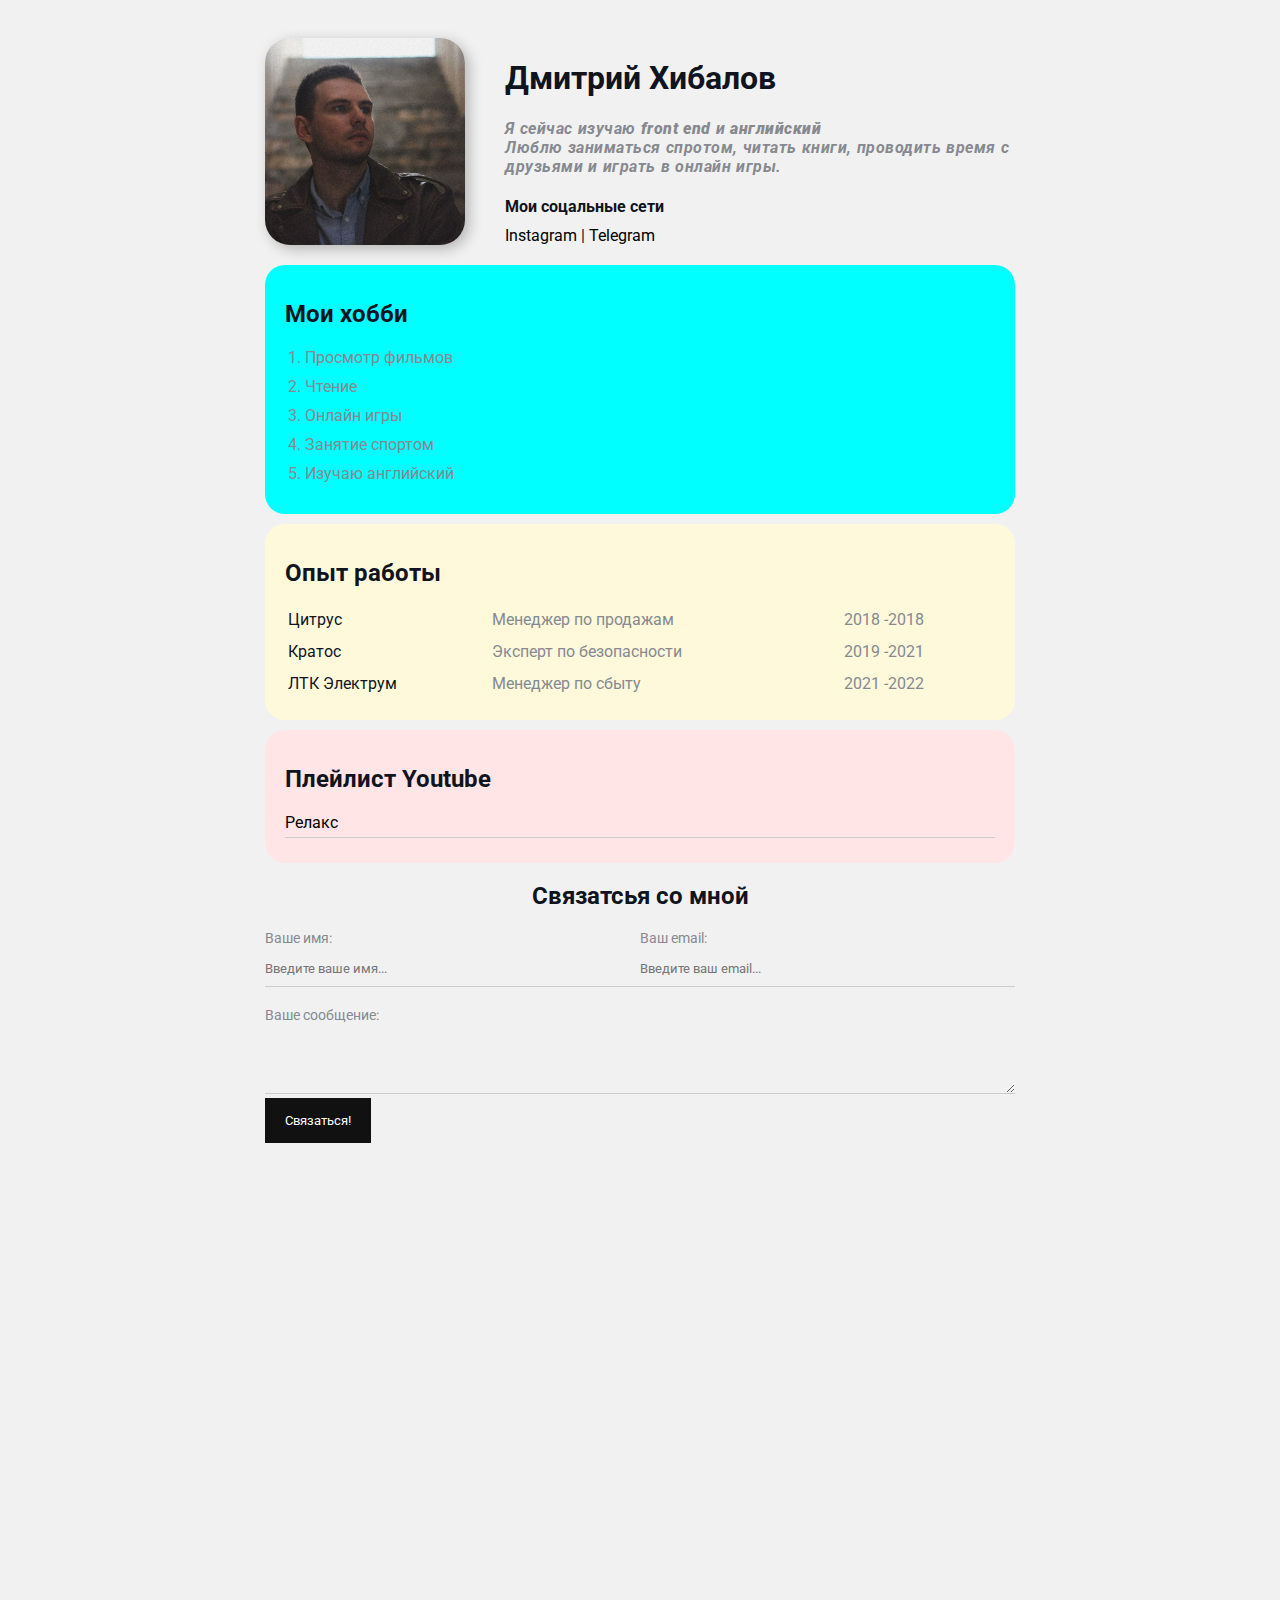
<file: index.html>
<!DOCTYPE html>
<html >
  <head>
    <meta charset="UTF-8">
    <title>Dmytro CV</title>

    <link href="styles.css"
     rel="stylesheet">
</head>
<body>
<div class="conteir">
    <div class="info">
                <img src="avatar.jpeg"  alt="тут мое фото"
                class="avatar" />

                <div class="info-text">
                <h1> Дмитрий Хибалов</h1>
                <p> Я сейчас изучаю <strong>front end</strong> и <strong>английский</strong></p>
                <p>Люблю заниматься спротом, читать книги, проводить время с друзьями и играть в онлайн игры.</p>
        
                <h4>Мои соцальные сети</h4>
                  
                <a href="https://instagram.com/d.khibalov"
                target="_blank">Instagram</a>
                |
                <a href="https://t.me/d_khibalov"
                    target="_blank">Telegram</a>
                </div>
                
            </div>

        
 <div class="card bg-blue">
    <h2> Мои хобби</h2>
    <ol class="list">
        <li>Просмотр фильмов</li>
        <li>Чтение</li>
        <li> Онлайн игры</li>
        <li> Занятие спортом</li>
        <li> Изучаю английский</li>
    </ol>
</div>

    
<div class="card bg-yellow">
    <h2>Опыт работы</h2>
    <table class="table">
       
        <tr>
            <td>Цитрус</td>
            <td> Менеджер по продажам</td>
            <td>2018 -2018</td>
       </tr>

        <tr>
             <td>Кратос</td>
             <td>Эксперт по безопасности</td>
             <td>2019 -2021</td>
        </tr>

        <tr>
            <td> ЛТК Электрум </td>
            <td> Менеджер по сбыту</td>
            <td>2021 -2022</td>
            </tr>  
    </table>
        </div>
        
        <div class="card bg-red">
    <h2>Плейлист Youtube</h2>
    <ul class="link-list">
        <li>
            <a href="https://music.youtube.com/playlist?list=PLRkjVC5g-nVOrF-nBoRjqc43_3FLwoC-1">Релакс</a>
        </li>
    </ul>
        </div>

    <div class="contact">
        <h2>Связатсья со мной</h2>

        <form action="/">
         <div class="row">
            <div class="form-group">
                <label for="name">Ваше имя:</label>
                <input type="text" id="name"
                placeholder="Введите ваше имя...">
            </div>
            
            <div class="form-group">
                <label for="email">Ваш email:</label>
                <input type="email" id=email"
                placeholder="Введите ваш email...">
            </div>
        </div>

        
            <div class="form-group">
            <label for="text">Ваше сообщение:</label>
            
            <textarea id="text" cols="32" rows="3"></textarea>
            </div>

            <input class="btn" type="submit" 
             value="Связаться!">
            
             </form> 
        </div>
    </div>
        <div style="margin-bottom: 500px;;"></div>
     </div>
</body>
</html>
</file>
<file: styles.css>
@import url('https://fonts.googleapis.com/css2?family=Roboto&display=swap');

body {
    background-color: #f1f1f1;
    color:#0f141e;

    font-size: 16px;
    font-weight: normal;
    font-family: 'Roboto', sans-serif;
}
a{color:black;
text-decoration: none; 
}
a:hover{text-decoration: underline;}
a:active{
    color:blue;
}
a:visited{
    color:grey
}
.avatar {
width: 200px;
    border-radius: 25px;
    box-shadow: 4px 4px 14px rgba(0, 0, 0, 0.25);
}

.info {
    display:flex;
    margin-bottom: 20px;
}

@media (max-width:700px) {
    .info {
        text-align: center;
        display: block;
    }
}

    .info-text {
        margin-left: 40px;
    }

    .info-text h4 {
        margin-bottom: 10px;
    }
.info p {
    color:#86898f;
    margin: 0;
    font-style: italic;
    font-weight: bold;
    text-decoration: none;
    letter-spacing: 0.5px;
    word-spacing: 0.5px;
}

/* Box Model */
.conteir{
    max-width: 750px;
    margin:auto;
    padding-top: 30px;
}

/* .social {
background-color:khaki;
/* padding: 15px; */
/* padding: 15px 40px; */
/* padding: 15px 20px 25px 30px; */
/* padding-top: 15px;
padding-right: 20px;
padding-bottom: 25px;
padding-left: px;


border: 8px solid ;
border-left-width: 5px;
border-right-width: 5px;

border-bottom-color: yellow;
border-top-color: blue;
border-left-color:khaki;
border-right-color:khaki;
margin: 5px;
} */ 


.bg-blue {
background:#00ffff	;
}

.bg-yellow {
background:#fff9dc;
}
.bg-red {
background:#ffe5e5;
        }
.card {
    padding: 15px 20px ;
    margin-bottom: 20px;
    border-radius: 20px;
}

.card { 
    margin-bottom: 10px;
}

.list {
    padding: 0 20px;
}
.list li {
    color: #86898f;
    margin-bottom: 10px;
}

.table {
    width: 100%;
}

.table td { 
    padding-bottom: 10px;
}
.table td:nth-child(2), 
.table td:nth-child(3) {
    color:#86898f
}
.link-list {
    list-style: none;
    padding: 0;
}

.link-list {
   margin-bottom: 10px;
   padding-bottom: 5px;
   border-bottom: 1px solid #ccc;
}
.contact h2 {
text-align: center;
}

.form-group label {
    display: block;
    font-size: 14px;
    color: #86898f;
}

.form-group input,
.form-group textarea {
width:100%;
box-sizing: border-box;
border: none;
background: transparent;
border-bottom: 1px solid #ccc;
color: #000;
padding: 15px 0 10px;
outline: none;
font-family: inherit;
}
.row {
    display: flex;
    margin-bottom: 20px;
}
.row >.form-group {
    width: 50%;
}
.row >.form-group :last-child {
    margin-right: 0;
}

.btn {
    background: #111;
    padding: 15px 20px;
    color: #fff;
    border:none;
    font-family: inherit;
    cursor: pointer;
}

.btn:hover {
    opacity: 0.9;
}
</file>
